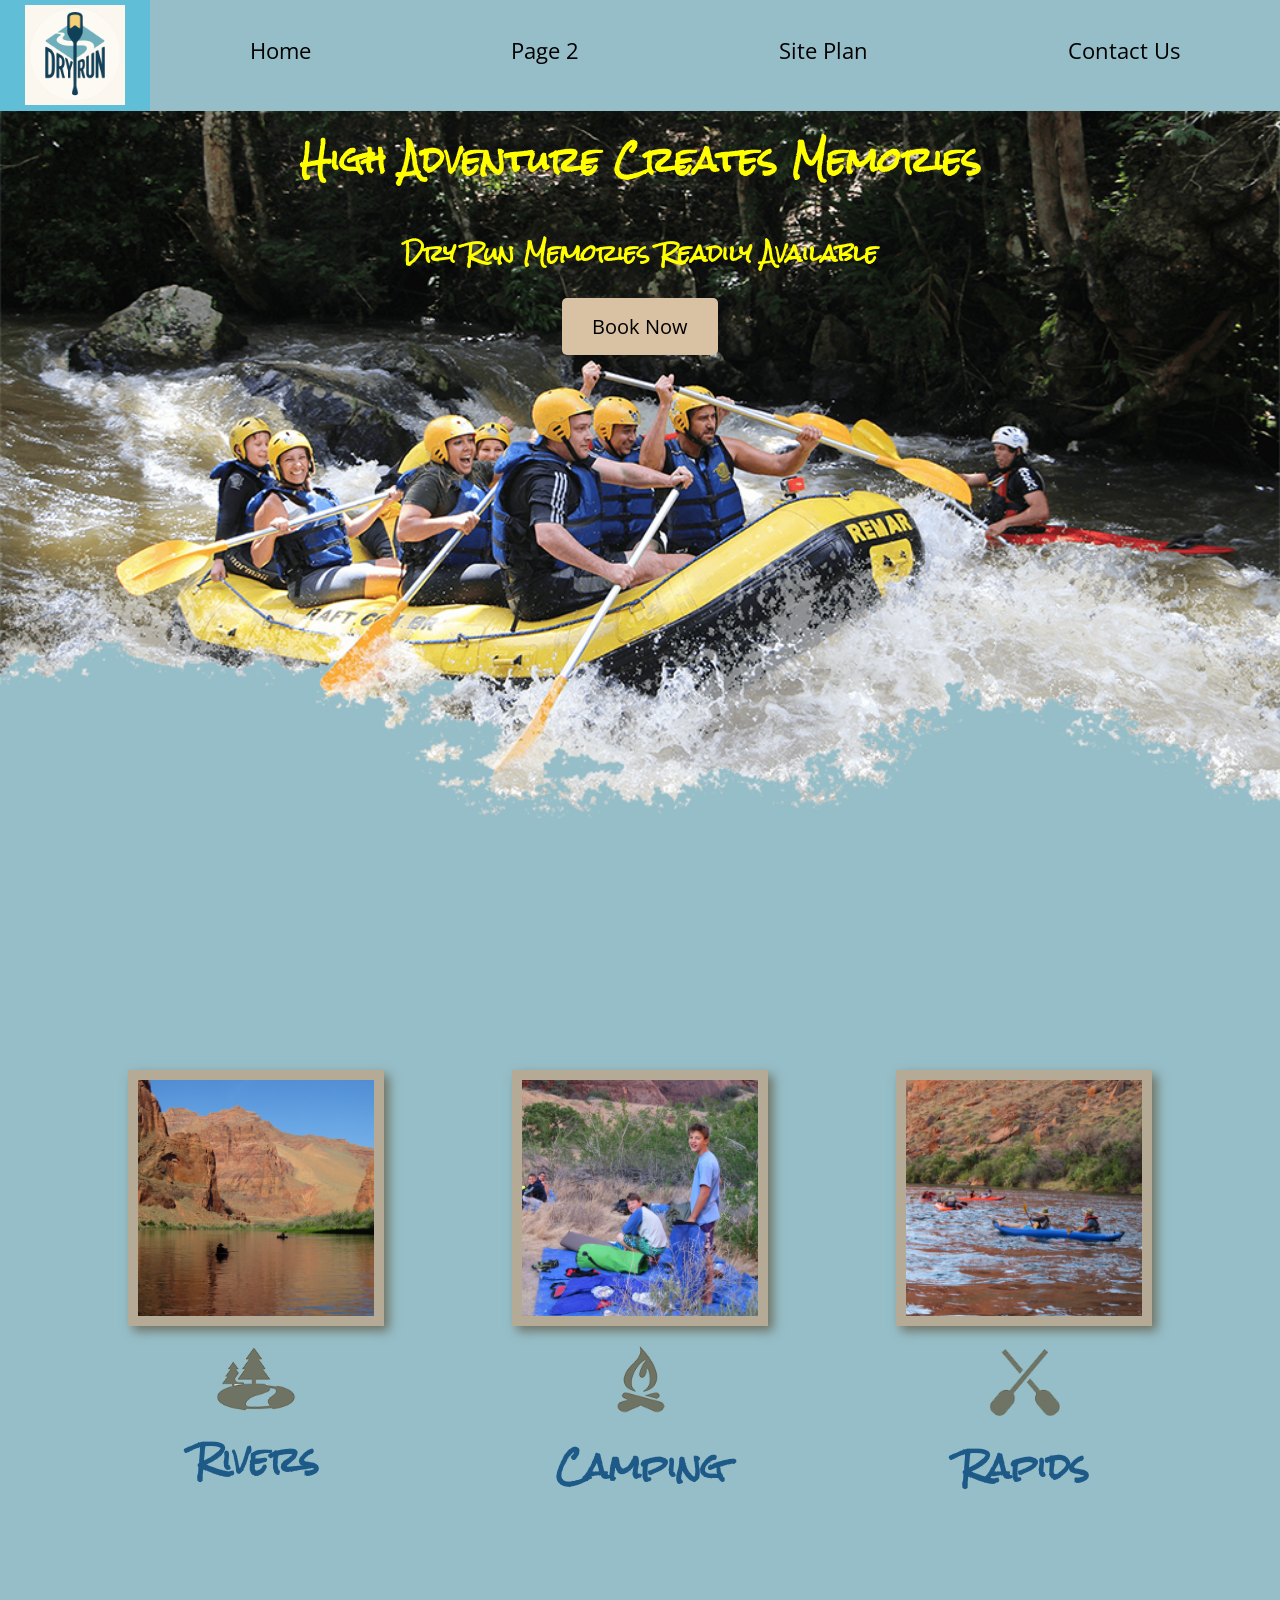
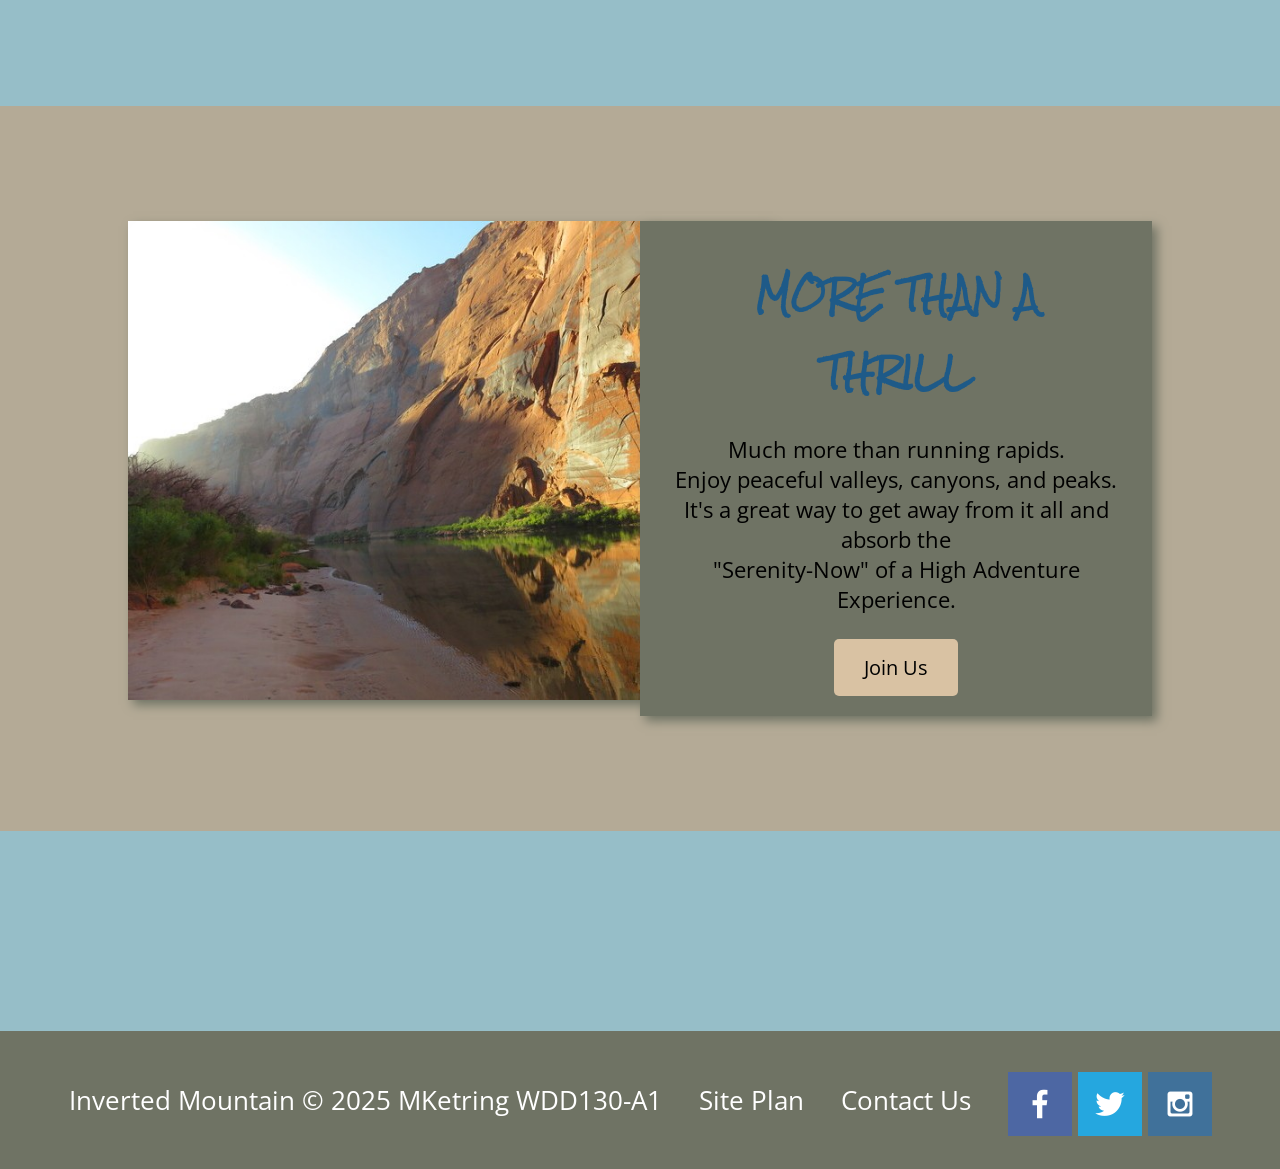
<file: wwr/index.html>
<!DOCTYPE html>
<html lang="en">
  <head>
    <meta charset="UTF-8">
    <meta http-equiv="X-UA-Compatible" content="IE=edge">
    <meta name="viewport" content="width=device-width, initial-scale=1.0">
    <title>Inverted Mountain | Dry Run | Home </title>
    <link rel="stylesheet" href="./styles/styles-wwr.css">
  </head>

  <body>
    <div id="content">
      <header>
        <a id="logo_link" href="index.html">
          <img class="logo" src="images/logo.jpg" alt="DryRun Logo">
          
        </a>
        <nav>
          <a href="index.html">Home</a>
          <a href="#">Page 2</a>
          <a href="site-plan-rafting.html">Site Plan</a>
          <a href="contactus.html">Contact Us</a>
        </nav>
      </header> 

<div id="hero">
  <div id="hero-box">
      <img id="hero-img" src="images/hero.png" alt="People shooting rapids">
  </div>
  <section id="hero-msg">
      <h1 class="home-title">High Adventure Creates Memories</h1>
      <h4>Dry Run Memories Readily Available</h4>
      <div class="button-box">
          <a class="book" href="rates.html">Book Now</a>
      </div>
  </section>
</div>

  <main class="home-grid">
    <section class="rivers-card">
      <img class="card-img" src="images/rivers.jpg" alt="river in forest">
      <img class="icon" src="images/river_icon.png" alt="river icon">
      <h2>Rivers</h2>
    </section>

    <section class="camping-card">
      <img class="card-img" src="images/camping.jpg" alt="tent in mountains">
      <img class="icon" src="images/fire_icon.png" alt="fire icon">
      <h2>Camping</h2>
    </section>

    <section class="rapids-card">
    <img class="card-img" src="images/rapids.jpg" alt="rafting boat">
    <img class="icon" src="images/oars.png" alt="oars icon">
    <h2>Rapids</h2>
    </section>

  <div id="background"></div>

  <img class="mountains" src="images/mountains.jpg" alt="Misty Canyon">
  
  <section class="msg">
      <h2>MORE THAN A THRILL</h2>
      <p>
         Much more than running rapids.<br> Enjoy peaceful valleys, canyons, and peaks.<br>   
         It's a great way to get away from it all and absorb the <br> "Serenity-Now" of a High Adventure Experience. </p>
      <a class='join' href="rivers.html">Join Us</a>
    </section>
  </main>

      <footer>
        <p>Inverted Mountain &copy; 2025 MKetring WDD130-A1</p>
        <p><a href="site-plan-rafting.html">Site Plan</a></p>
        <p><a href="contactus.html">Contact Us</a></p>
      <div class="social">
        <a href="https://facebook.com" target="_blank">
            <img src="images/facebook.png" alt="fb icon">
        </a>
          <a href="https://twitter.com" target="_blank">
            <img src="images/twitter.png" alt="twitter icon">
          </a>
          <a href="https://instagram.com" target="_blank">
            <img src="images/instagram.png" alt="instagram icon">
          </a>
        </div>
      </footer>
    </div>
  </body>
</html>
</file>
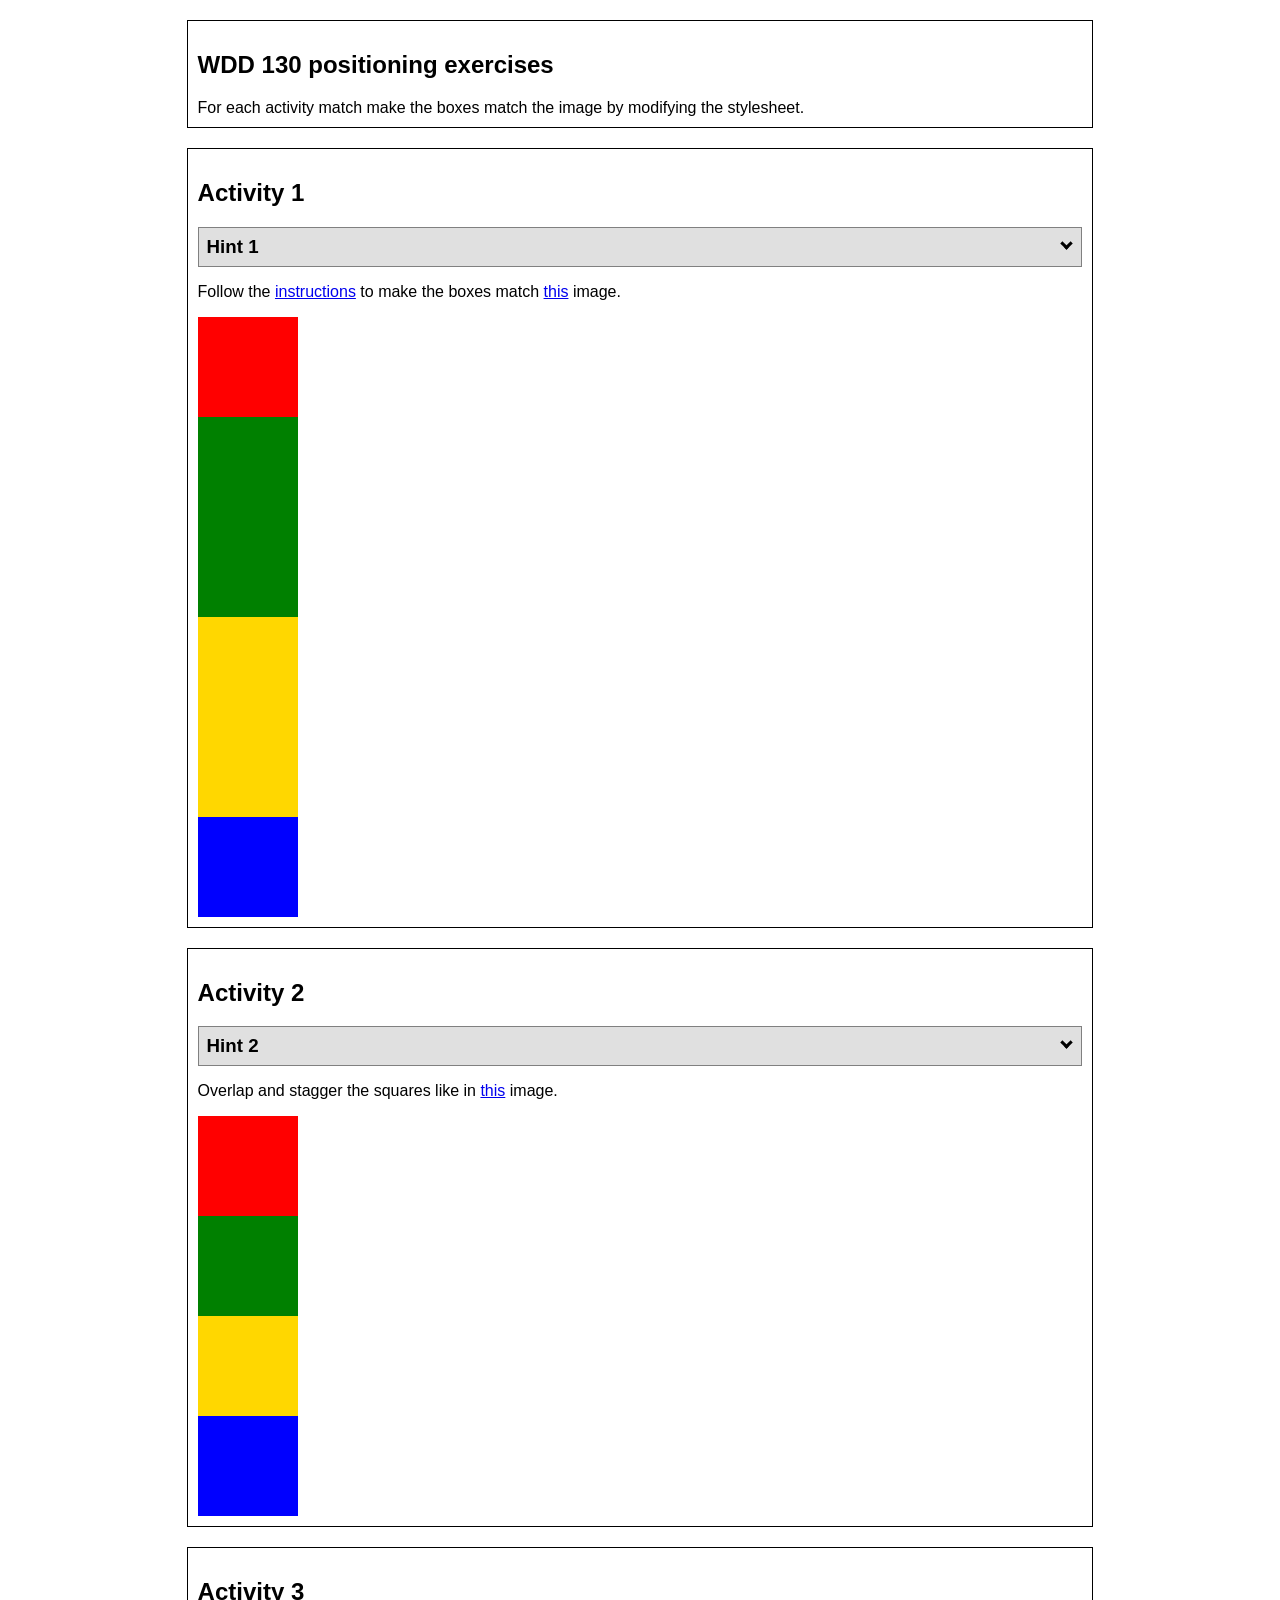
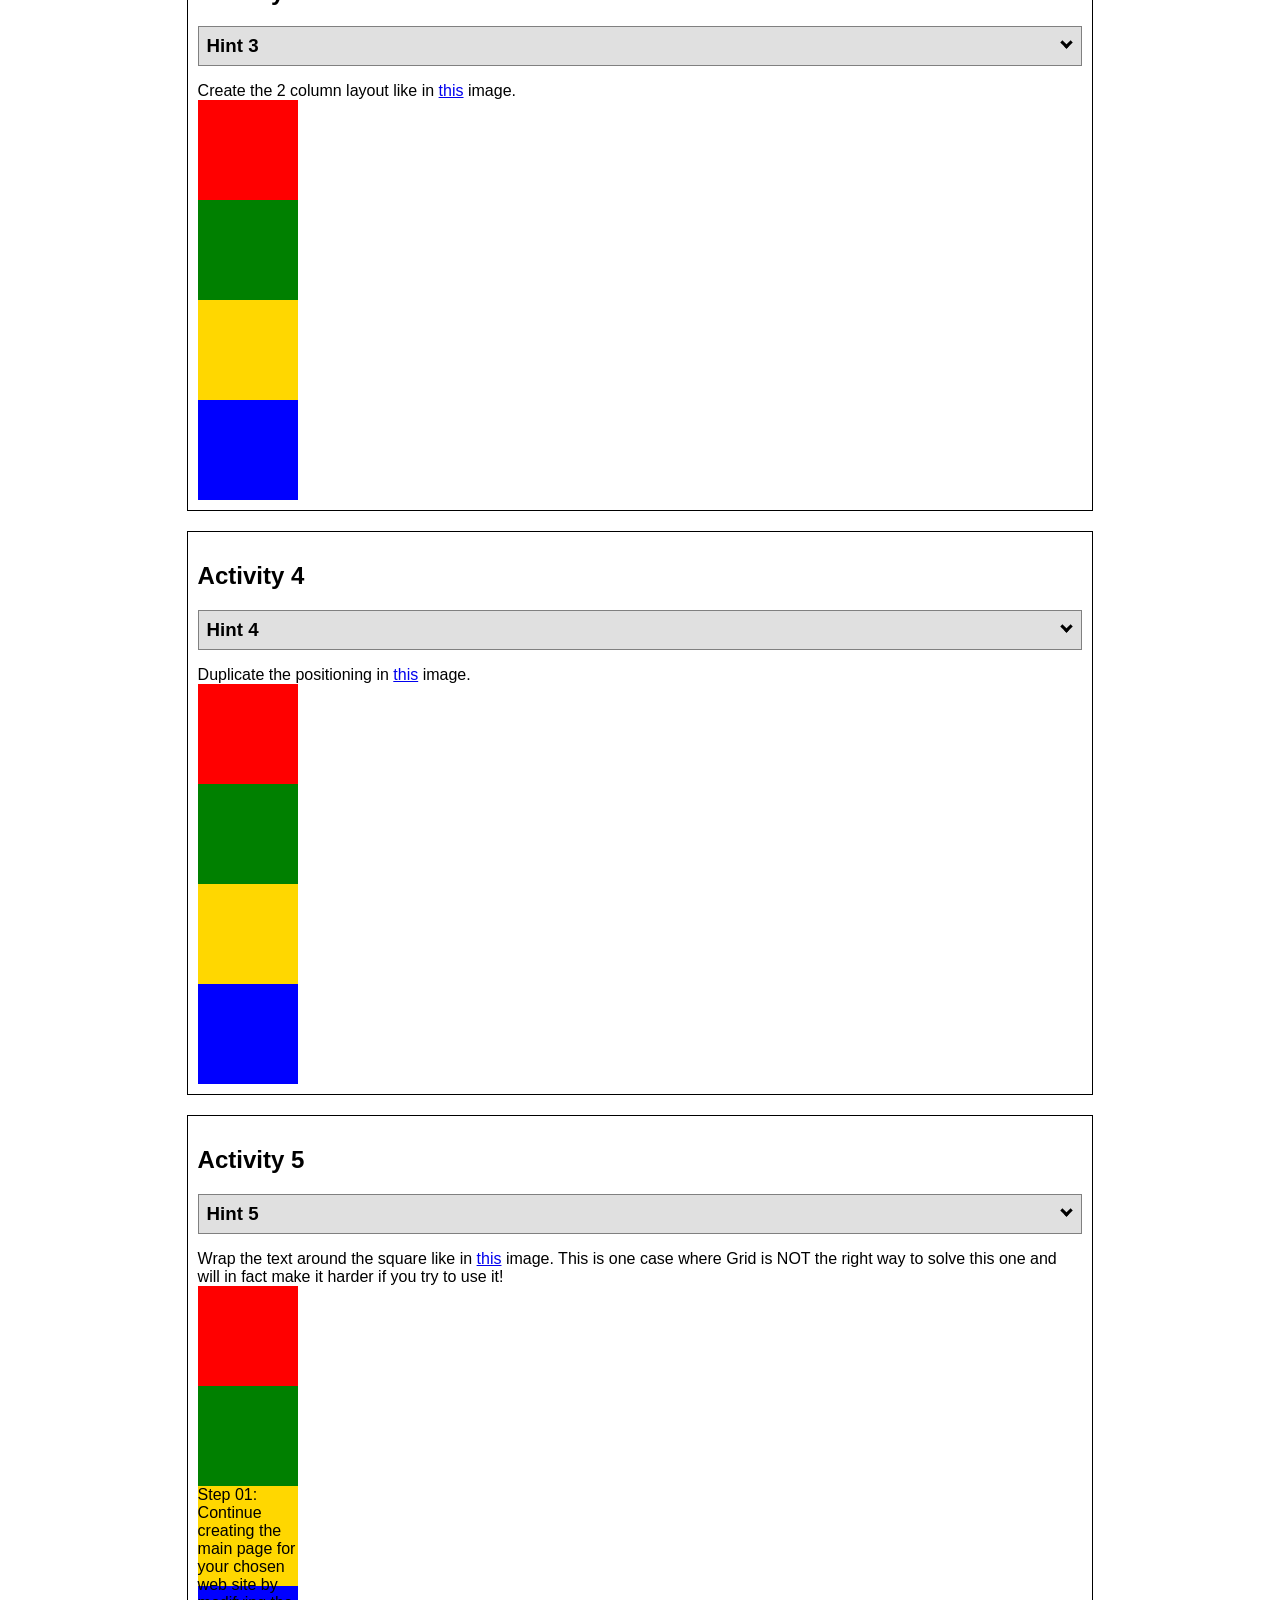
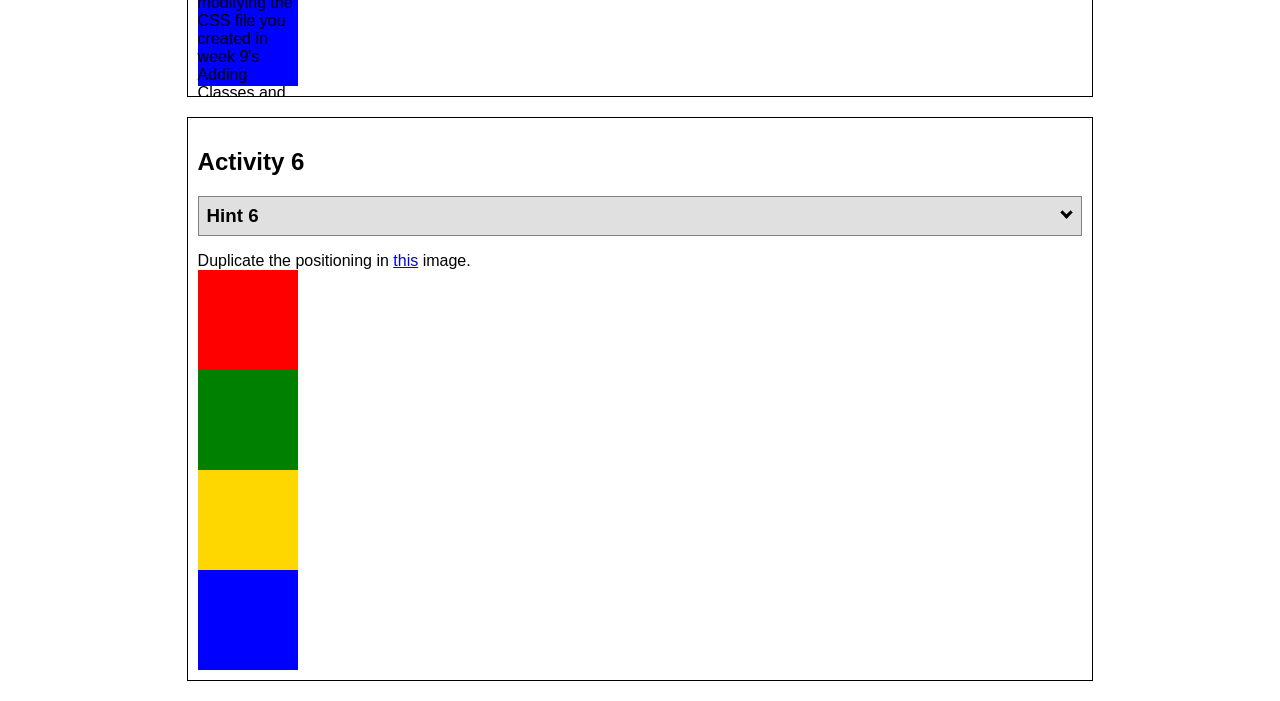
<file: positioning W06/positioning.html>
<!DOCTYPE html>
<html lang="en">
  <head>
    <!-- HTML - Name: positioning.html -->
    <title>Positioning Activity</title>
    <link rel="stylesheet" type="text/css" href="positionstyles.css" />
  </head>
  <body>
    <div class="activity">
      <h2>WDD 130 positioning exercises</h2>
      For each activity match make the boxes match the image by modifying the stylesheet.</div>
    <div class="activity">
      <h2>Activity 1</h2>
      <section class="hint"><input type="checkbox" ><i></i> <h3>Hint 1</h3><div><p>Check out the <a href="https://byui-wdd.github.io/wdd130/activities/w06-css-positioning.html" target="_blank">activity instructions</a> in Ilearn!</p></div></section>
      <p>Follow the <a href="https://byui-wdd.github.io/wdd130/activities/w06-css-positioning.html" target="_blank">instructions</a> to make the boxes match  <a href="https://byui-wdd.github.io/wdd130/images/example1.png" target="_blank">this</a> image.</p>
      <div class="content1" >
        <div class="red1" ></div>
        <div class="green1" ></div>
        <div class="green1" ></div>
        <div class="yellow1"></div>
        <div class="yellow1"></div>
        <div class="blue1"></div>
      </div>
    </div>
    <div class="activity">
      <h2>Activity 2</h2>
      <section class="hint"><input type="checkbox" > <h3>Hint 2</h3><i></i><div>
      <ul>
      <li>grid-template-columns: 50px 50px 50px 50px 50px </li></ul></div></section>
      <p>Overlap and stagger the squares like in <a href="https://byui-wdd.github.io/wdd130/images/example2.png" target="_blank">this</a> image.</p>
      <div class="content2" >
        <div class="red2" ></div>
        <div class="green2" ></div>
        <div class="yellow2"></div>
        <div class="blue2"></div>
      </div>
    </div>
    <div class="activity">
      <h2>Activity 3</h2>
      <section class="hint"><input type="checkbox" > <h3>Hint 3</h3><i></i><div><p>This one is going to be best solved with CSS Grid. Remember to make the boxes the right width first...then start moving them around. </p><h4>Properties used:</h4><ul><li>display:grid;</li><li>grid-template-columns:</li><li>grid-column-gap:</li>
        <li>grid-column:</li>  </ul></div></section>
      Create the 2 column layout like in <a href="https://byui-wdd.github.io/wdd130/images/example3.png" target="_blank">this</a>  image.
      <div class="content3" >
        <div class="red3" ></div>
        <div class="green3" ></div>
        <div class="yellow3"></div>
        <div class="blue3"></div>
      </div>
    </div>
    <div class="activity">
      <h2>Activity 4</h2>
      <section class="hint"><input type="checkbox" > <h3>Hint 4</h3><i></i><div><p>For the others we have been primarily concerned with width. For this one you will need to adjust height as well. </p><h4>Properties used:</h4><ul><li>display:grid;</li><li>grid-template-columns:</li><li>grid-row:</li></ul></div></section>
      Duplicate the positioning in <a href="https://byui-wdd.github.io/wdd130/images/example4.png" target="_blank">this</a> image. 
      <div class="content4" >
        <div class="red4" ></div>
        <div class="green4" ></div>
        <div class="yellow4"></div>
        <div class="blue4"></div>
      </div>
    </div>

    <div class="activity">
      <h2>Activity 5</h2>
      <section class="hint"><input type="checkbox" > <h3>Hint 5</h3><i></i><div><p>Grid is <strong>not</strong> the right way to do this.  In fact there is only one way to really do that...and that is with float. Remember that we float the thing we want the text to wrap around.  Also remember to start by making all the shapes the right size and shape.</p><h4>Properties used:</h4><ul><li>float: left;</li></ul></div></section>
      Wrap the text around the square like in <a href="https://byui-wdd.github.io/wdd130/images/example5.png" target="_blank">this</a> image. This is one case where Grid is NOT the right way to solve this one and will in fact make it harder if you try to use it!
      <div class="content5" >
        <div class="red5" ></div>
        <div class="green5" ></div>
        <div class="yellow5">Step 01: Continue creating the main page for your chosen web site by modifying the CSS file you created in week 9's Adding Classes and IDs to Your Website assignment. This week, you will position all of the content on your main page using the CSS positioning techniques taught in KhanAcademy. When you are done, your webpage layout should reflect what you outlined in the wireframe you designed in the assignment Your Own Site Diagram and Wireframe in week 3. <br />
          If you have changed your mind on how you want the content of your main page laid out, take an opportunity to update your wireframe before completing this assignment (it is much easier to experiment with different layouts in a wireframe than it is to do so by modifying the CSS). Also, if you find that you are having trouble with using CSS positioning, feel free to review the concepts at the learn layout site: http://learnlayout.com/. You should be able to apply these principles to your site. For futher help, refer back to the Max Design site used in the beginning of the course for an example of how to implement your site design.</div>
        <div class="blue5"></div>
      </div>
    </div>
    <div class="activity">
      <h2>Activity 6</h2>
      <section class="hint"><input type="checkbox" > <h3>Hint 6</h3><i></i><div><p>This one is all about visualizing the grid behind the layout. If you are having a hard time doing that first: all the sizes are even multiples of 100, and second here is another example with the lines drawn: <a href="https://byui-wdd.github.io/wdd130/images/example6-hint.png" target="_blank">example 6 with lines</a>. For this one you will find it easiest if you use px for the column width. You can also use <kbd>z-index</kbd> to control the element layering.    </p><h4>Properties used:</h4><ul><li>display:grid;</li><li>grid-template-columns:</li><li>grid-column:</li><li>grid-row:</li><li><a href="https://www.w3schools.com/cssref/pr_pos_z-index.asp" target="_blank">z-index:</a></li></ul></div></section>
      Duplicate the positioning in <a href="https://byui-wdd.github.io/wdd130/images/example6.png" target="_blank">this</a> image.
      <div class="content6" >
        <div class="red6" ></div>
        <div class="green6" ></div>
        <div class="yellow6"></div>
        <div class="blue6"></div>
      </div>
    </div>
  </body>
</html>
</file>
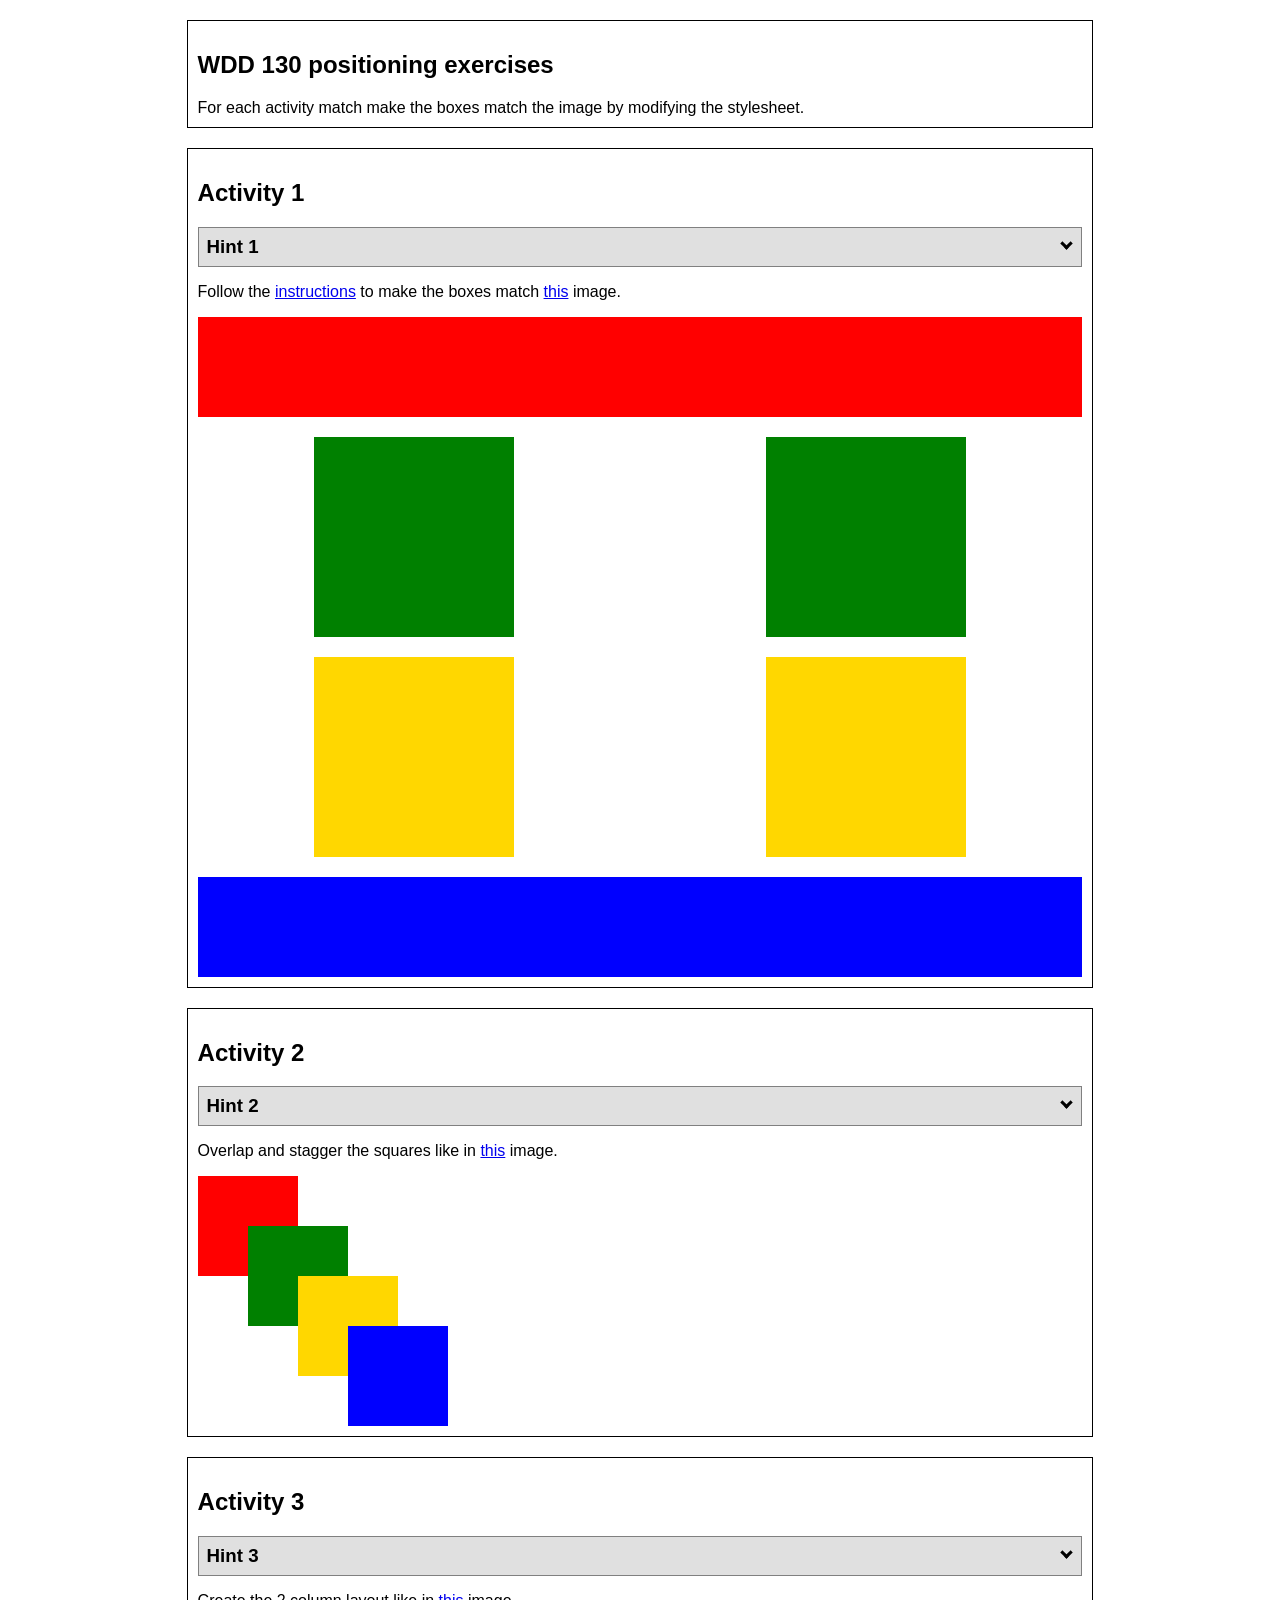
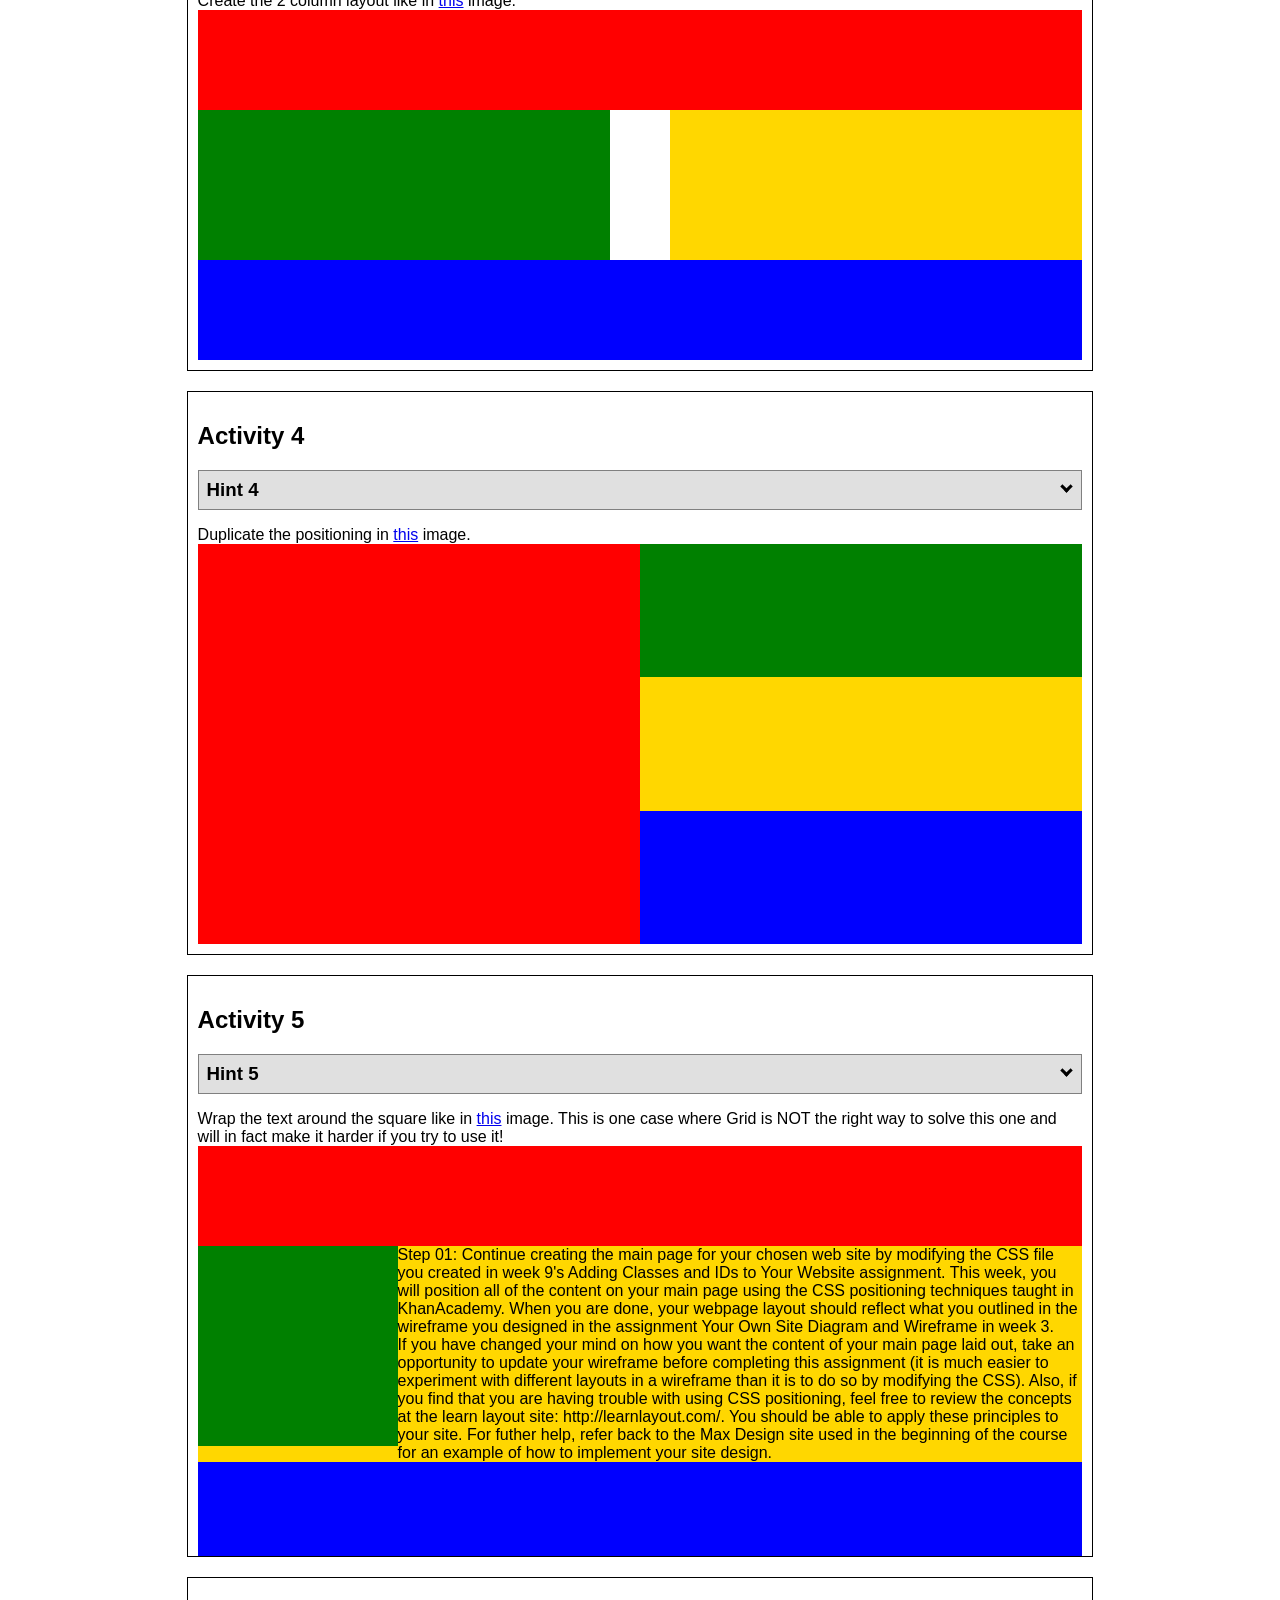
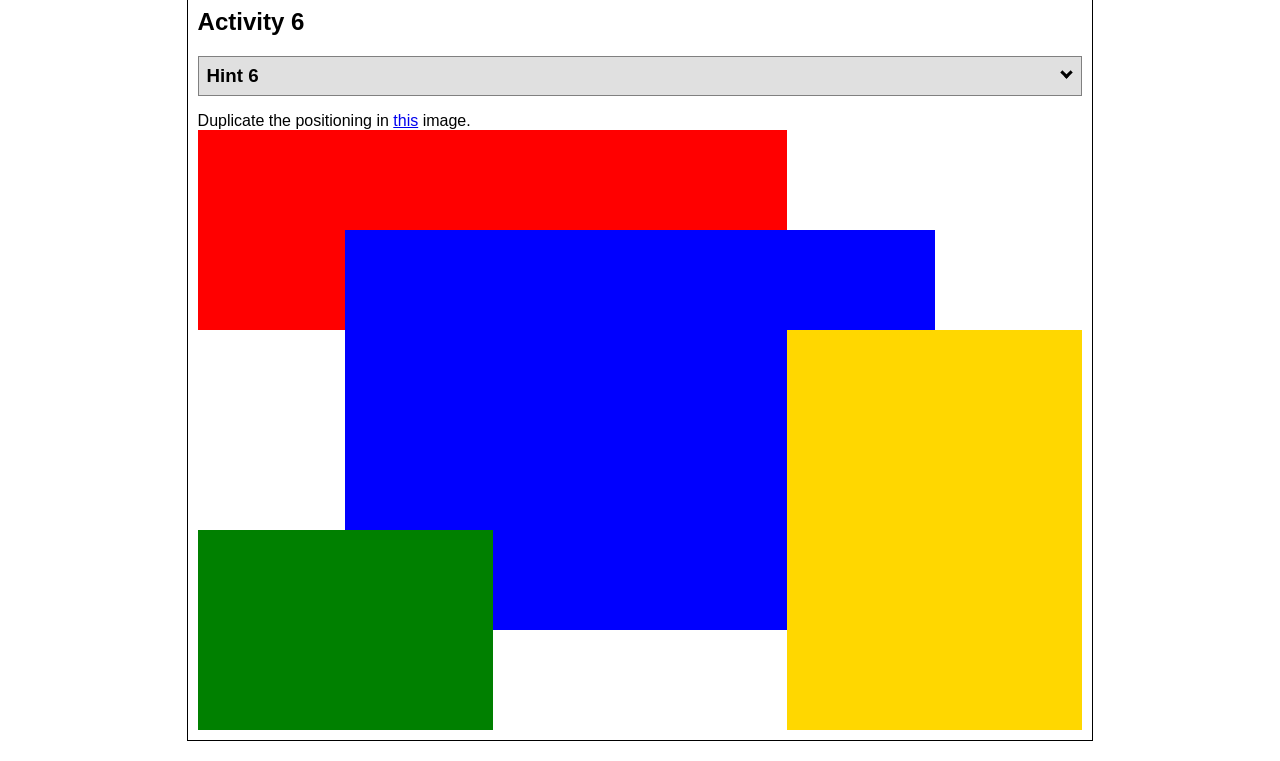
<file: WEEKLY practice files/positioning.html>
<!-- Mark Ketring WDD130-01 -->
<!-- This file is part of the WDD130 course -->
<!-- This file is used to demonstrate CSS positioning --> 

<!DOCTYPE html>
<html lang="en">
  <head>
    <!-- HTML - Name: positioning.html -->
    <title>Positioning Activity</title>
    <link rel="stylesheet" type="text/css" href="positionstyles.css" />
  </head>
  <body>
    <div class="activity">
      <h2>WDD 130 positioning exercises</h2>
      For each activity match make the boxes match the image by modifying the stylesheet.</div>
    <div class="activity">
      <h2>Activity 1</h2>
      <section class="hint"><input type="checkbox" ><i></i> <h3>Hint 1</h3><div><p>Check out the <a href="https://byui-wdd.github.io/wdd130/activities/w06-css-positioning.html" target="_blank">activity instructions</a> in Ilearn!</p></div></section>
      <p>Follow the <a href="https://byui-wdd.github.io/wdd130/activities/w06-css-positioning.html" target="_blank">instructions</a> to make the boxes match  <a href="https://byui-wdd.github.io/wdd130/images/example1.png" target="_blank">this</a> image.</p>
      <div class="content1" >
        <div class="red1" ></div>
        <div class="green1" ></div>
        <div class="green1" ></div>
        <div class="yellow1"></div>
        <div class="yellow1"></div>
        <div class="blue1"></div>
      </div>

    </div>
    <div class="activity">
      <h2>Activity 2</h2>
      <section class="hint"><input type="checkbox" > <h3>Hint 2</h3><i></i><div>
      <ul>
      <li>grid-template-columns: 50px 50px 50px 50px 50px </li></ul></div></section>
      <p>Overlap and stagger the squares like in <a href="https://byui-wdd.github.io/wdd130/images/example2.png" target="_blank">this</a> image.</p>
      <div class="content2" >
        <div class="red2" ></div>
        <div class="green2" ></div>
        <div class="yellow2"></div>
        <div class="blue2"></div>
      </div>
    </div>
    <div class="activity">
      <h2>Activity 3</h2>
      <section class="hint"><input type="checkbox" > <h3>Hint 3</h3><i></i><div><p>This one is going to be best solved with CSS Grid. Remember to make the boxes the right width first...then start moving them around. </p><h4>Properties used:</h4><ul><li>display:grid;</li><li>grid-template-columns:</li><li>grid-column-gap:</li>
        <li>grid-column:</li>  </ul></div></section>
      Create the 2 column layout like in <a href="https://byui-wdd.github.io/wdd130/images/example3.png" target="_blank">this</a>  image.
      <div class="content3" >
        <div class="red3" ></div>
        <div class="green3" ></div>
        <div class="yellow3"></div>
        <div class="blue3"></div>
      </div>
    </div>
    <div class="activity">
      <h2>Activity 4</h2>
      <section class="hint"><input type="checkbox" > <h3>Hint 4</h3><i></i><div><p>For the others we have been primarily concerned with width. For this one you will need to adjust height as well. </p><h4>Properties used:</h4><ul><li>display:grid;</li><li>grid-template-columns:</li><li>grid-row:</li></ul></div></section>
      Duplicate the positioning in <a href="https://byui-wdd.github.io/wdd130/images/example4.png" target="_blank">this</a> image. 
      <div class="content4" >
        <div class="red4" ></div>
        <div class="green4" ></div>
        <div class="yellow4"></div>
        <div class="blue4"></div>
      </div>
    </div>

    <div class="activity">
      <h2>Activity 5</h2>
      <section class="hint"><input type="checkbox" > <h3>Hint 5</h3><i></i><div><p>Grid is <strong>not</strong> the right way to do this.  In fact there is only one way to really do that...and that is with float. Remember that we float the thing we want the text to wrap around.  Also remember to start by making all the shapes the right size and shape.</p><h4>Properties used:</h4><ul><li>float: left;</li></ul></div></section>
      Wrap the text around the square like in <a href="https://byui-wdd.github.io/wdd130/images/example5.png" target="_blank">this</a> image. This is one case where Grid is NOT the right way to solve this one and will in fact make it harder if you try to use it!
      <div class="content5" >
        <div class="red5" ></div>
        <div class="green5" ></div>
        <div class="yellow5">Step 01: Continue creating the main page for your chosen web site by modifying the CSS file you created in week 9's Adding Classes and IDs to Your Website assignment. This week, you will position all of the content on your main page using the CSS positioning techniques taught in KhanAcademy. When you are done, your webpage layout should reflect what you outlined in the wireframe you designed in the assignment Your Own Site Diagram and Wireframe in week 3. <br />
          If you have changed your mind on how you want the content of your main page laid out, take an opportunity to update your wireframe before completing this assignment (it is much easier to experiment with different layouts in a wireframe than it is to do so by modifying the CSS). Also, if you find that you are having trouble with using CSS positioning, feel free to review the concepts at the learn layout site: http://learnlayout.com/. You should be able to apply these principles to your site. For futher help, refer back to the Max Design site used in the beginning of the course for an example of how to implement your site design.</div>
        <div class="blue5"></div>
      </div>
    </div>
    <div class="activity">
      <h2>Activity 6</h2>
      <section class="hint"><input type="checkbox" > <h3>Hint 6</h3><i></i><div><p>This one is all about visualizing the grid behind the layout. If you are having a hard time doing that first: all the sizes are even multiples of 100, and second here is another example with the lines drawn: <a href="https://byui-wdd.github.io/wdd130/images/example6-hint.png" target="_blank">example 6 with lines</a>. For this one you will find it easiest if you use px for the column width. You can also use <kbd>z-index</kbd> to control the element layering.    </p><h4>Properties used:</h4><ul><li>display:grid;</li><li>grid-template-columns:</li><li>grid-column:</li><li>grid-row:</li><li><a href="https://www.w3schools.com/cssref/pr_pos_z-index.asp" target="_blank">z-index:</a></li></ul></div></section>
      Duplicate the positioning in <a href="https://byui-wdd.github.io/wdd130/images/example6.png" target="_blank">this</a> image.
      <div class="content6" >
        <div class="red6" ></div>
        <div class="green6" ></div>
        <div class="yellow6"></div>
        <div class="blue6"></div>
      </div>
    </div>
  </body>
</html>
</file>
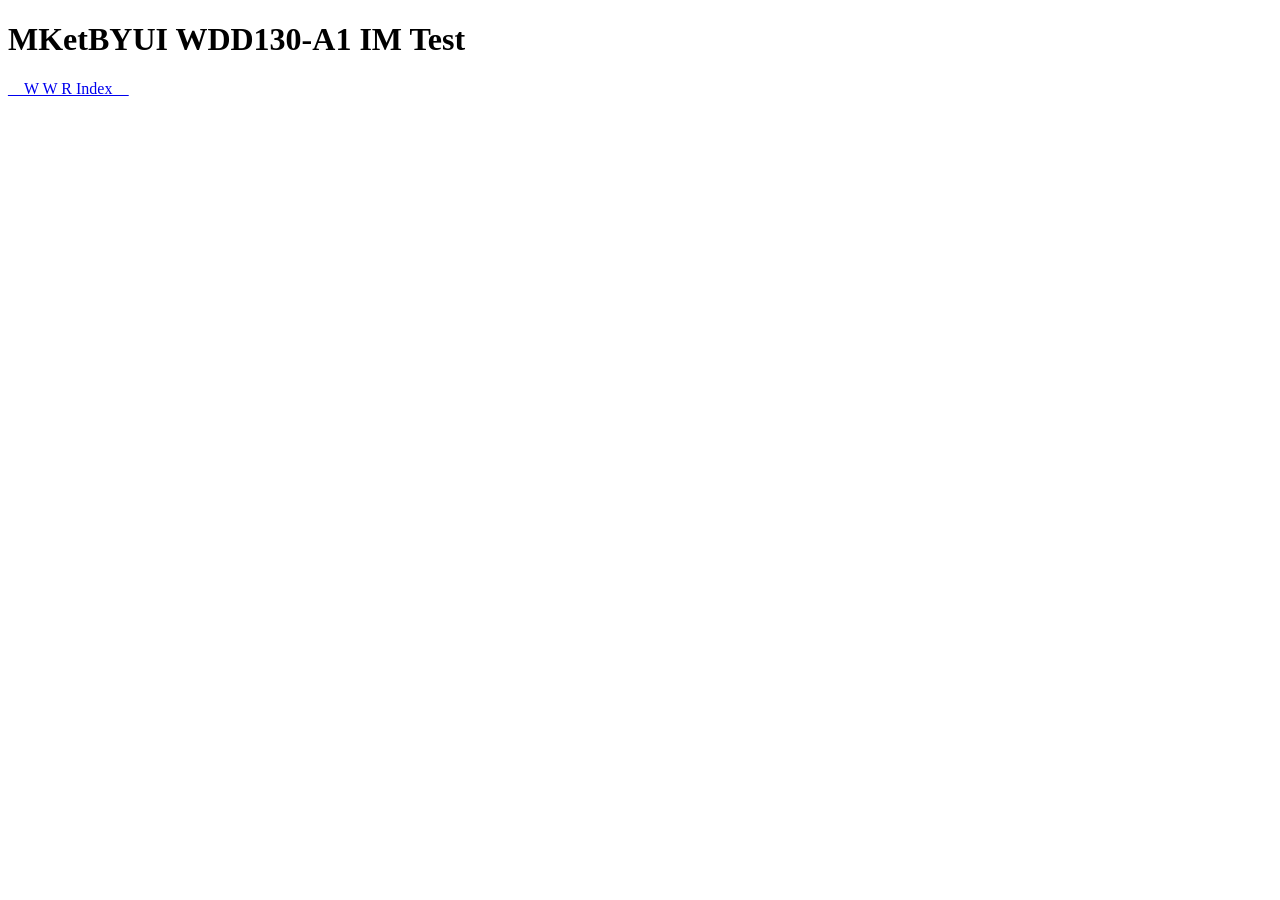
<file: wwr/wwr index.html>
<!DOCTYPE html>
<html lang="en">
<head>
    <meta charset="UTF-8">
    <meta name="viewport" content="width=device-width, initial-scale=1.0">
    <title>W W Rafting Site</title>

</head>
<body>
    <h1>MKetBYUI WDD130-A1 IM Test</h1>
    <nav>
    
      <a href=" # ">__W W R Index__</a>
      
    </nav>    
</body>
</html>
</file>
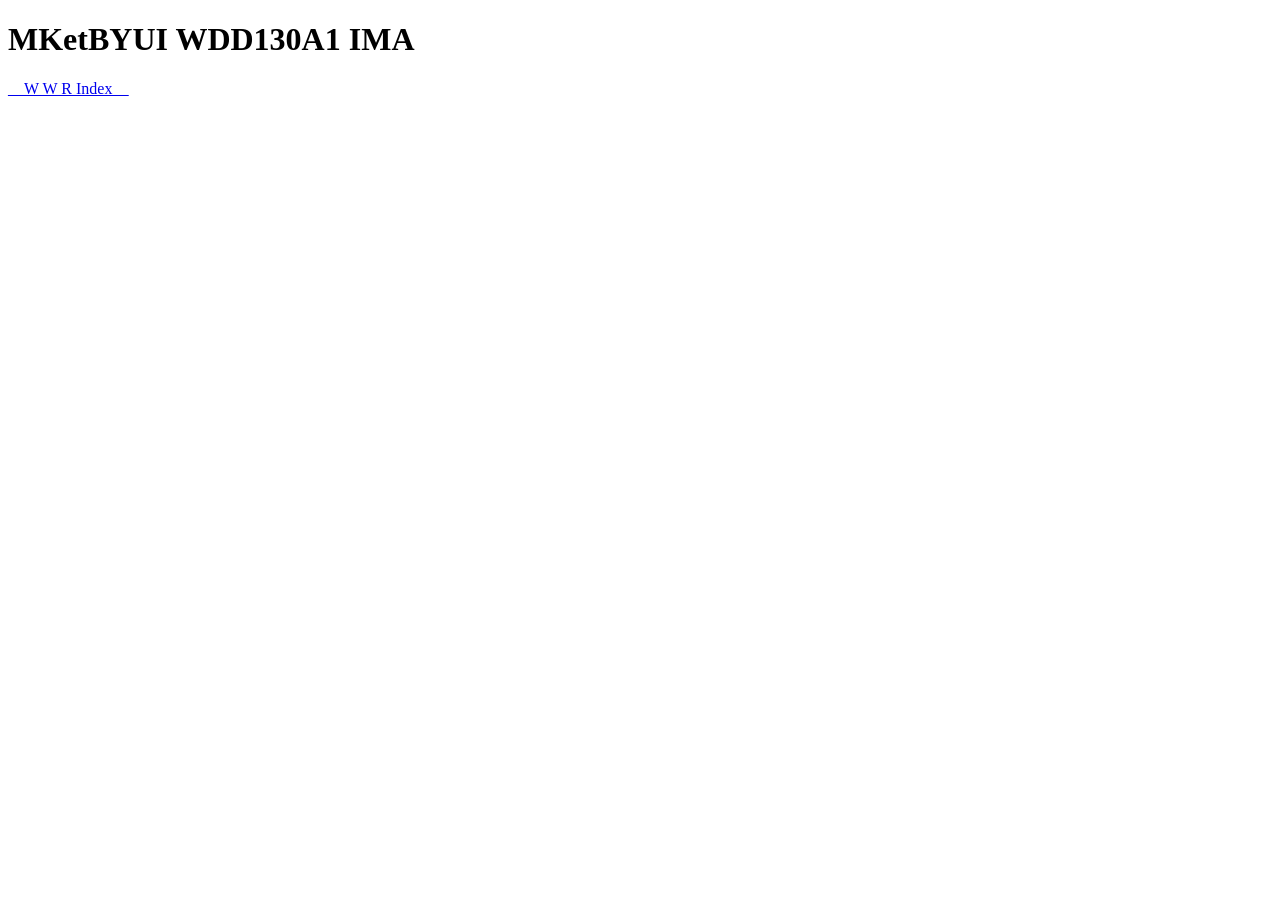
<file: wwr/wwr-index.html>
<!DOCTYPE html>
<html lang="en">
<head>
    <meta charset="UTF-8">
    <meta name="viewport" content="width=device-width, initial-scale=1.0">
    <title>W W Rafting Site</title>

</head>
<body>
    <h1> MKetBYUI  WDD130A1  IMA </h1>
    <nav>
    
      <a href=" # ">__W W R Index__</a>
      
    </nav>    
</body>
</html>
</file>
<file: wwr/styles/styles-wwr.css>
/* if you are using any Google fonts change the font names below to your fonts. 
Any spaces in your font name should be replaced with a +. 
Fonts are separated by a & */
@import url('https://fonts.googleapis.com/css2?family=Open+Sans:ital,wght@0,300..800;1,300..800&family=Roboto:ital,wght@0,100..900;1,100..900&family=Rock+Salt&display=swap" rel="stylesheet');

:root {
  /* change the values below to your colors from your palette */
  --primary-color: #1e5a88;
  --secondary-color: #60bfd6;
  --accent1-color: #0e6439;
  --accent2-color: #1fac65;
  --make-it-pop-color: #ffff00;

    /* change the values below to your chosen font(s) */
  --heading-font: "rock salt";
  --paragraph-font: "open sans", "robato", sans-serif;

  /* these colors below should be chosen from among your palette colors above */
  --headline-color-on-white: #1e5a88;  /* headlines on a colored background */ 
  --headline-white-on-color: white; /* headlines on a white background */ 
  --paragraph-color-on-white: #1e5a88; /* paragraph text on a colored background */ 
  --paragraph-white-on-color: white; /* paragraph text on a white background */ 
  --paragraph-background-color: #4193d1;
  --nav-link-color: #1a5a88;
  --nav-background-color: #60bfd6;
  --nav-hover-link-color: blue;
  --nav-hover-background-color: #ffff00;}

#content {
  max-width: 1600px; margin: 0 auto;}

h1, h2, h3, h4, h5, h6 {
  font-family: var(--heading-font);
  color: var(--headline-color-on-white);}

body {
    background-color: rgb(150, 190, 200);
    font-family: var(--paragraph-font);
    font-size: 22px;
    margin: 0;
    padding: 0;}

.logo {
  width: 100px}

#logo_link {
    padding-top: 5px;
    justify-self: center;
    align-self: center;}

nav {
    display: flex;
    justify-content: space-around;
    background-color:rgb(150, 190, 200);}  

nav a {
    text-decoration: none;
    color: black;
    text-align: center;
    padding: 35px;}

  /* next on the dukes -> nav a:hover, .book:hover, .join:hover */
nav a:hover {
  /*background-color: black; color: white} */
  background-color: var(--nav-hover-background-color);
  color: blue;}   

#hero-img {
  width: 100%}

#hero {
    display: grid;
    grid-template-columns: 1fr 3fr 1fr;
    margin-top: -100px;}

  #hero-msg {
  grid-column: 2/3;
  grid-row: 1/2;
  margin-top: 100px;}

#hero-box {
  grid-column: 1/4;
  grid-row: 1/3;
  z-index: -1;}

#hero-msg h1, #hero-msg h4 {
  text-align: center;}

#hero-msg h1,#hero-msg div,.button-box,main section {
    text-align: center;}

h2 {
  margin:0;}

header {
    display: grid;
    grid-template-columns: 150px auto;
    background-color: var(--secondary-color);
    color: white;}

footer {
    background-color: var(--primary-color);
    color: white;
    padding: 25px 50px;
    margin-top: 200px;
    display: flex;
    justify-content: space-around;
    align-items: center;}

footer a {
  color: white;
  text-decoration: none;}

footer a:hover {
  color: #ffff00;}

footer p {
    font-size: 1.2em;}

footer p a:hover {
    text-decoration: underline;}

footer .social img {
    padding-top: 15px;}

.icon {
  width: 80px; padding-top: 10px;}

.msg {
    background-color: #6f7364;
    padding: 35px;
    grid-column: 6/10;
    grid-row: 6/7;
    box-shadow: 5px 5px 10px #6f7364;}

.msg p {
  color: black; padding-bottom: 15px}

.home-title {  
  color: #ffff00; margin-top: 10px;}

.book, .join {
    background-color: #d9c2a3;
    color: black;
    text-decoration: none;
    font-size: 20px;
    padding: 15px 30px;
    margin-top: 50px;
    border-radius: 5px;}

.book:hover, .join:hover {
  background-color: #ffff00;
  color: blue;}

.rivers-card, .camping-card, .rapids-card {
    margin: 200px 0;}

.card-img {
    border: 10px solid rgb(180, 170, 150);
    transition: transform .5s;
    box-shadow: 5px 5px 10px #6f7364;}

.card-img:hover {
    opacity: .6;
    transform: scale(1.1);}

.main section img {
    box-sizing: border-box;}

.home-grid {
    display: grid;
    grid-template-columns: repeat(10, 1fr);}

.card-img, .mountains {
    width: 100%}

.rivers-card {
    grid-column: 2/4;
    grid-row: 2/3;}

.camping-card {
    grid-column: 5/7;
    grid-row: 2/3;}

.rapids-card {
    grid-column: 8/10;
    grid-row: 2/3;}

.mountains {
    grid-column: 2/7;
    grid-row: 5/8;
    box-shadow: 5px 5px 10px #6f7364;}

main section {
  text-align: center;}

main section img {
    box-sizing: border-box;}

h4 {
    color: #ffff00}

#background {
  height: 725px; 
  background-color: rgb(180, 170, 150);
  grid-column: 1/11;
  grid-row: 4/9;}

/* .button-box { text-align: center; } */
.button-box, main, section {text-align: center}

.mountains {
    width: 100%;
    grid-column: 2/7;
    grid-row: 5/8;
    box-shadow: 5px 5px 10px #6f7364;}

footer {
    background-color: #6f7364;
    padding: 25px 50px;
    margin-top: 200px; 
    display: flex;
    justify-content: space-around;
    align-items: center;}

@media screen and (max-width: 900px) 
{
    #hero, .home-grid {
        display: block;
        height: auto;}

    nav, footer {
        flex-direction: column;}

    nav a {
        display: block;
        padding: 15px;}

    #hero {
        margin-top: 0;}

    #hero-msg {
        margin-top: 0;}

    #hero-msg h4 {
        display: none;}

    #hero-msg h1 {
        color: #6f7364;}

    .home-title {
        font-size: 25px;}

    .rivers-card, .camping-card, .rapids-card { 
        margin: 50px auto;
        width: 60%;}

    #background {
        display: none;}

    .mountains, .msg {
        width: 80%;
        display: block;
        margin: 0 auto;}

    footer {
        margin-top: 25px;}

}
</file>
<file: positioning W06/positionstyles.css>
/* CSS - Name: "positionstyles.css" */
/* Activity 1 styles */
.content1 {
  /* This is the parent of the activity 1 boxes. */

}
.red1 { 
  width: 100px; 
  height: 100px; 
  background-color: red; 

} 
.green1 {
  width: 100px; 
  height: 100px; 
  background-color: green; 

} 
.yellow1 {
  width: 100px; 
  height: 100px; 
  background-color: gold; 
} 
.blue1 {
  width: 100px; 
  height: 100px; 
  background-color: blue; 
} 
/* Activity 2 styles */ 
.content2 {
  /* This is the parent of the activity 2 boxes. */
}
.red2 {
  width: 100px; 
  height: 100px; 
  background-color: red; 
} 
.green2 { 
  width: 100px; 
  height: 100px; 
  background-color: green; 
} 
.yellow2 {
  width: 100px; 
  height: 100px; 
  background-color: gold; 
} 
.blue2 {
  width: 100px; 
  height: 100px; 
  background-color: blue; 
} 
/* Activity 3 styles */ 
.content3 {
  /* This is the parent of the activity 3 boxes. */
}
.red3 {
  width: 100px; 
  height: 100px; 
  background-color: red; 
} 
.green3 {
  width: 100px; 
  height: 100px; 
  background-color: green;
} 
.yellow3 {
  width: 100px; 
  height: 100px; 
  background-color: gold; 
} 
.blue3 {
  width: 100px;
  height: 100px; 
  background-color: blue; 
} 
/* Activity 4 styles */ 
.content4 {
  /* This is the parent of the activity 4 boxes. */
  height: 400px;
}
.red4 {
  width: 100px; 
  height: 100px; 
  background-color: red; 
} 
.green4 {
  width: 100px; 
  height: 100px; 
  background-color: green; 
} 
.yellow4 {
  width: 100px; 
  height: 100px; 
  background-color: gold; 
} 
.blue4 {
  width: 100px; 
  height: 100px; 
  background-color: blue; 
} 
/* Activity 5 styles */ 
.content5 {
  /* This is the parent of the activity 5 boxes. */
  height: 400px;
}
.red5 { 
  width: 100px; 
  height: 100px; 
  background-color: red; 
} 
.green5 { 
  width: 100px; 
  height: 100px; 
  background-color: green; 

} 
.yellow5 {
  width: 100px; 
  height: 100px; 
  background-color: gold; 

} 
.blue5 {
  width: 100px; 
  height: 100px; 
  background-color: blue; 
} 
/* Activity 6 styles */ 
.content6 {
  /* This is the parent of the activity 6 boxes. */
}
.red6 {
  width: 100px; 
  height: 100px; 
  background-color: red; 
} 
.green6 {
  width: 100px; 
  height: 100px; 
  background-color: green; 
} 
.yellow6 {
  width: 100px; 
  height: 100px; 
  background-color: gold; 
} 
.blue6 {
  width: 100px; 
  height: 100px; 
  background-color: blue; 
} 


/* Do not make any changes below here */
.activity {
  width: 70%; 
  margin: 20px auto; 
  font-family: Arial, sans-serif; 
  border: 1px solid black; 
  padding: 10px; 
  clear:both; 
  overflow: auto;
} 

.hint {
  border: 1px solid grey;
  background: #e0e0e0;
  padding: .5em;
  position: relative;
  margin: 1em 0;
}
.hint h3 {
  margin: 0;
}
.hint:hover {
  background: #d0d0d0;
}
.hint > div {
  display: none;
}

.hint input[type=checkbox] {
  position: absolute;
  width: 100%;
  height: 100%;
  opacity: 0;
  z-index: 1;
  cursor: pointer;
}

.hint input[type=checkbox]:checked ~ div {
  display: block;
}

.hint i {
  position: absolute;
  transform: translate(-6px, 0);
  margin-top: 16px;
  right: 10px;
  top: -3px;
}
.hint i:before, .hint i:after {
  content: "";
  position: absolute;
  background-color: black;
  width: 3px;
  height: 9px;
}
.hint i:before {
  transform: translate(2px, 0) rotate(45deg);
}
.hint i:after {
  transform: translate(-2px, 0) rotate(-45deg);
}

.hint input[type=checkbox]:checked ~ i:before {
  transform: translate(-2px, 0) rotate(45deg);
}
.hint input[type=checkbox]:checked ~ i:after {
  transform: translate(2px, 0) rotate(-45deg);
}
.hint a {
  position: relative;
  z-index: 1;
}
</file>
<file: WEEKLY practice files/positionstyles.css>
/* CSS - Name: "positionstyles.css" */
/* Mark Ketring WDD130-01

/* Activity 1 styles */
.content1 {
  /* This is the parent of the activity 1 boxes. */
  display: grid;
  grid-template-columns: 1fr 1fr;
  justify-items: center;
  gap: 20px;}

.red1 {
  width: 100%;
  height: 100px;
  background-color: red;
  grid-column: 1/3;}

.green1 {
  width: 200px;
  height: 200px;
  background-color: green;}

.yellow1 {
  width: 200px;
  height: 200px;
  background-color: gold;}

.blue1 {
  width: 100%;
  height: 100px;
  background-color: blue;
  grid-column: 1/3;}


/* Activity 2 styles */
.content2 {
  /* This is the parent of the activity 2 boxes. */
  display: grid;
  grid-template-columns: 50px 50px 50px 50px;}

.red2 {
  width: 100px;
  height: 100px;
  background-color: red;}

.green2 {
  width: 100px;
  height: 100px;
  background-color: green;
  margin-top: 50px;}

.yellow2 {
  width: 100px;
  height: 100px;
  background-color: gold;
  margin-top: 100px;}

.blue2 {
  width: 100px;
  height: 100px;
  background-color: blue;
  margin-top: 150px;}


/* Activity 3 styles */ 
.content3 {
  /* This is the parent of the activity 3 boxes. */
  display: grid;
  grid-template-columns: 1fr 1fr;
  gap: 0 60px;}

.red3 {
  width: 100%;
  height: 100px;
  background-color: red;
  grid-column: 1/3;}

.green3 {
  width: 100%;
  height: 150px;
  background-color: green;
  grid-column: 1/2;}

.yellow3 {
  width: 100%;
  height: 150px;
  background-color: gold;
  grid-column: 2/3;}

.blue3 {
  width: 100%;
  height: 100px;
  background-color: blue;
  grid-column: 1/3;}

/* Activity 4 styles */ 
.content4 {
  /* This is the parent of the activity 4 boxes. */
  height: 400px;
  display: grid;
  grid-template-columns: 1fr 1fr;
  grid-template-rows: 1fr 1fr 1fr;}

.red4 {
  width: 100%;
  height: 100%;
  background-color: red;
  grid-column: 1/2;
  grid-row: 1/4;}

.green4 {
  width: 100%;
  height: 100%;
  background-color: green;}

.yellow4 {
  width: 100%;
  height: 100%;
  background-color: gold;}

.blue4 {
  width: 100%;
  height: 100%;
  background-color: blue;}


/* Activity 5 styles */
.content5 {
  /* This is the parent of the activity 5 boxes. */
  height: 400px;}

.red5 {
  width: 100%;
  height: 100px;
  background-color: red;}

.green5 {
  width: 200px;
  height: 200px;
  background-color: green;
  float: left;}

.yellow5 {
  width: 100%;
  /* height: 100%; */
  background-color: gold;}

.blue5 {
  width: 100%;
  height: 100px;
  background-color: blue;}


/* Activity 6 styles */
.content6 {
  /* This is the parent of the activity 6 boxes. */
  display: grid;
  grid-template-columns: 1fr 1fr 1fr 1fr 1fr 1fr;
  grid-template-rows: 1fr 1fr 1fr 1fr 1fr 1fr;}

.red6 {
  width: 100%;
  height: 100%;
  background-color: red;
  grid-column: 1/5;
  grid-row: 1/3;}

.green6 {
  width: 100%;
  height: 200px;
  background-color: green;
  grid-column: 1/3;
  grid-row: 5/7;
  z-index: 2;}

.yellow6 {
  width: 100%;
  height: 100%;
  background-color: gold;
  grid-column: 5/7;
  grid-row: 3/7;
  z-index: 2;}

.blue6 {
  width: 100%;
  height: 100%;
  background-color: blue;
  grid-column: 2/6;
  grid-row: 2/6;
  z-index: 1;}


/* Do not make any changes below here */
.activity {
  width: 70%; 
  margin: 20px auto; 
  font-family: Arial, sans-serif; 
  border: 1px solid black; 
  padding: 10px; 
  clear:both; 
  overflow: auto;
} 

.hint {
  border: 1px solid grey;
  background: #e0e0e0;
  padding: .5em;
  position: relative;
  margin: 1em 0;
}
.hint h3 {
  margin: 0;
}
.hint:hover {
  background: #d0d0d0;
}
.hint > div {
  display: none;
}

.hint input[type=checkbox] {
  position: absolute;
  width: 100%;
  height: 100%;
  opacity: 0;
  z-index: 1;
  cursor: pointer;
}

.hint input[type=checkbox]:checked ~ div {
  display: block;
}

.hint i {
  position: absolute;
  transform: translate(-6px, 0);
  margin-top: 16px;
  right: 10px;
  top: -3px;
}
.hint i:before, .hint i:after {
  content: "";
  position: absolute;
  background-color: black;
  width: 3px;
  height: 9px;
}
.hint i:before {
  transform: translate(2px, 0) rotate(45deg);
}
.hint i:after {
  transform: translate(-2px, 0) rotate(-45deg);
}

.hint input[type=checkbox]:checked ~ i:before {
  transform: translate(-2px, 0) rotate(45deg);
}
.hint input[type=checkbox]:checked ~ i:after {
  transform: translate(2px, 0) rotate(-45deg);
}
.hint a {
  position: relative;
  z-index: 1;
}
</file>
